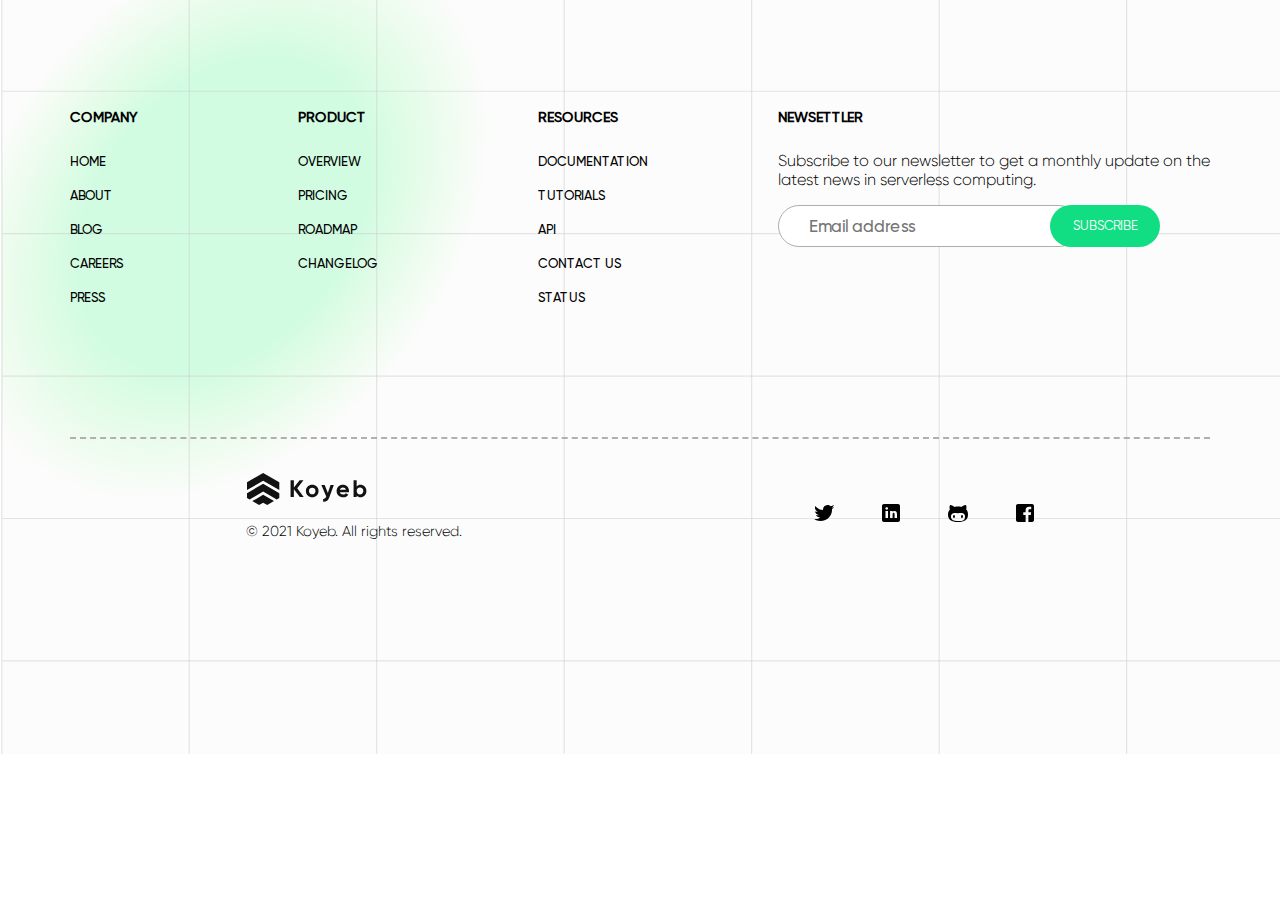
<file: index.htm>
<!DOCTYPE html>
<html lang="en">
  <head>
    <meta charset="UTF-8" />
    <meta http-equiv="X-UA-Compatible" content="IE=edge" />
    <meta name="viewport" content="width=device-width, initial-scale=1.0" />
    <link rel="stylesheet" href="styles.css" />
<link rel="shortcut icon" href="./koyeb-logo.svg" type="image/svg">
    <title>Koyeb Footer</title>
  </head>
  <body></body>
  <footer>
    <section class="footer-first-section">
      <div class="footer-first-div">
        <div class="list">
          <h1>Company</h1>
          <ul>
            <li><a href="#">Home</a></li>
            <li><a href="#">About</a></li>
            <li><a href="#">Blog</a></li>
            <li><a href="#">Careers</a></li>
            <li><a href="#">Press</a></li>
          </ul>
        </div>
        <div class="list">
          <h1>PRODUCT</h1>
          <ul>
            <li><a href="#">Overview</a></li>
            <li><a href="#"> Pricing</a></li>
            <li><a href="#">Roadmap</a></li>
            <li><a href="#">Changelog</a></li>
          </ul>
        </div>
        <div class="list">
          <h1>Resources</h1>
          <ul>
            <li><a href="#">Documentation</a></li>
            <li><a href="#">Tutorials</a></li>
            <li><a href="#">API</a></li>
            <li><a href="#">Contact us</a></li>
            <li><a href="#">Status</a></li>
          </ul>
        </div>
      </div>
      <div>
        <form class="list">
          <h1>Newsettler</h1>
          <p>
            Subscribe to our newsletter to get a monthly update on the
            <br />latest news in serverless computing.
          </p>
          <div>
            <label style="display: none" for="email">Email address</label>
            <input
              type="email"
              name="email"
              placeholder="Email address"
              required
            />
            <button>SUBSCRIBE</button>
          </div>
        </form>
      </div>
    </section>

    <section class="footer-second-section">
      <div class="footer-logo">
        <img src="./koyeb-logo.svg" alt="koyeb-logo" />
        <p>© 2021 Koyeb. All rights reserved.</p>
      </div>
     

      <div class="footer-second-section-div"> 
        <!-- twitter icon -->
        <svg
          width="20"
          height="16"
          viewBox="0 0 20 16"
          xmlns="http://www.w3.org/2000/svg"
          class="fill-current"
        >
          <title>Twitter icon</title>
          <path
            d="M20 -0.000976562C19.22 0.462023 17.655 1.09302 16.735 1.27502C16.708 1.28202 16.686 1.29102 16.66 1.29802C15.847 0.496023 14.733 -0.000976562 13.5 -0.000976562C11.015 -0.000976562 9 2.01402 9 4.49902C9 4.63002 8.989 4.87102 9 4.99902C5.647 4.99902 3.095 3.24302 1.265 0.999023C1.066 1.49902 0.979 2.28902 0.979 3.03102C0.979 4.43202 2.074 5.80802 3.779 6.66102C3.465 6.74202 3.119 6.80002 2.759 6.80002C2.178 6.80002 1.563 6.64702 1 6.18302C1 6.20002 1 6.21602 1 6.23402C1 8.19202 3.078 9.52502 4.926 9.89602C4.551 10.117 3.795 10.139 3.426 10.139C3.166 10.139 2.246 10.02 2 9.97402C2.514 11.579 4.368 12.481 6.135 12.513C4.753 13.597 3.794 13.999 0.964 13.999H0C1.788 15.145 4.065 16 6.347 16C13.777 16 18 10.337 18 4.99902C18 4.91302 17.998 4.73302 17.995 4.55202C17.995 4.53402 18 4.51702 18 4.49902C18 4.47202 17.992 4.44602 17.992 4.41902C17.989 4.28302 17.986 4.15602 17.983 4.09002C18.773 3.52002 19.458 2.80902 20 1.99902C19.275 2.32102 18.497 2.53702 17.68 2.63502C18.514 2.13502 19.699 0.943023 20 -0.000976562Z"
          ></path>
        </svg>
        <!-- linkedin icon -->
        <svg
          width="18"
          height="18"
          viewBox="0 0 18 18"
          xmlns="http://www.w3.org/2000/svg"
          class="fill-current"
        >
          <title>Linkedin icon</title>
          <path
            d="M16 0H2C0.895 0 0 0.895 0 2V16C0 17.105 0.895 18 2 18H16C17.105 18 18 17.105 18 16V2C18 0.895 17.105 0 16 0ZM6 14H3.477V7H6V14ZM4.694 5.717C3.923 5.717 3.408 5.203 3.408 4.517C3.408 3.831 3.922 3.317 4.779 3.317C5.55 3.317 6.065 3.831 6.065 4.517C6.065 5.203 5.551 5.717 4.694 5.717ZM15 14H12.558V10.174C12.558 9.116 11.907 8.872 11.663 8.872C11.419 8.872 10.605 9.035 10.605 10.174C10.605 10.337 10.605 14 10.605 14H8.082V7H10.605V7.977C10.93 7.407 11.581 7 12.802 7C14.023 7 15 7.977 15 10.174V14Z"
          ></path>
        </svg>
        <!-- github icon -->
        <svg
          width="20"
          height="17"
          viewBox="0 0 20 17"
          xmlns="http://www.w3.org/2000/svg"
          class="fill-current"
        >
          <title>GitHub icon</title>
          <path
            d="M2.0625 0C2.0625 0 1.53125 0.925781 1.53125 2.5C1.53125 3.54688 1.76562 4.125 1.9375 4.40625C0.734375 5.66016 0 7.34766 0 9.53125C0 15.125 3.52734 17 10 17C16.4727 17 20 15.125 20 9.53125C20 7.26953 19.3047 5.57422 18.1562 4.34375C18.4414 3.48828 18.7695 1.87109 17.9688 0C15.582 0 13.5703 1.83984 13.5 1.90625C12.3867 1.66016 11.2109 1.53125 10 1.53125C8.76172 1.53125 7.54297 1.6875 6.40625 1.96875C4.80859 0.378906 2.88672 0 2.0625 0ZM13.2188 8C13.8203 7.99219 14.3867 8.05469 14.875 8.21875C16.1797 8.66016 17 9.94531 17 11.375C16.9961 15.3398 14.9961 16 9.875 16C6.06641 16 2.96875 15.2852 2.96875 11.5C2.96875 10.0547 3.71875 9.22656 4.25 8.71875C5.41797 7.60156 7.25781 8.15625 9.875 8.15625C11.0625 8.15625 12.2148 8.01172 13.2188 8ZM6 10C5.44922 10 5 10.6719 5 11.5C5 12.3281 5.44922 13 6 13C6.55078 13 7 12.3281 7 11.5C7 10.6719 6.55078 10 6 10ZM14 10C13.4492 10 13 10.6719 13 11.5C13 12.3281 13.4492 13 14 13C14.5508 13 15 12.3281 15 11.5C15 10.6719 14.5508 10 14 10Z"
          ></path>
        </svg>
        <!-- facbook icon -->
        <svg
          width="18"
          height="18"
          viewBox="0 0 18 18"
          xmlns="http://www.w3.org/2000/svg"
          class="fill-current"
        >
          <title>Facebook icon</title>
          <path
            d="M16 0H2C0.895 0 0 0.895 0 2V16C0 17.105 0.895 18 2 18H9.621V11.039H7.278V8.314H9.621V6.309C9.621 3.985 11.042 2.718 13.116 2.718C13.815 2.716 14.513 2.752 15.208 2.823V5.253H13.78C12.65 5.253 12.43 5.787 12.43 6.575V8.31H15.13L14.779 11.035H12.414V18H16C17.105 18 18 17.105 18 16V2C18 0.895 17.105 0 16 0Z"
          ></path>
        </svg>
      </div>
    

    </section>
  </footer>
</html>
</file>
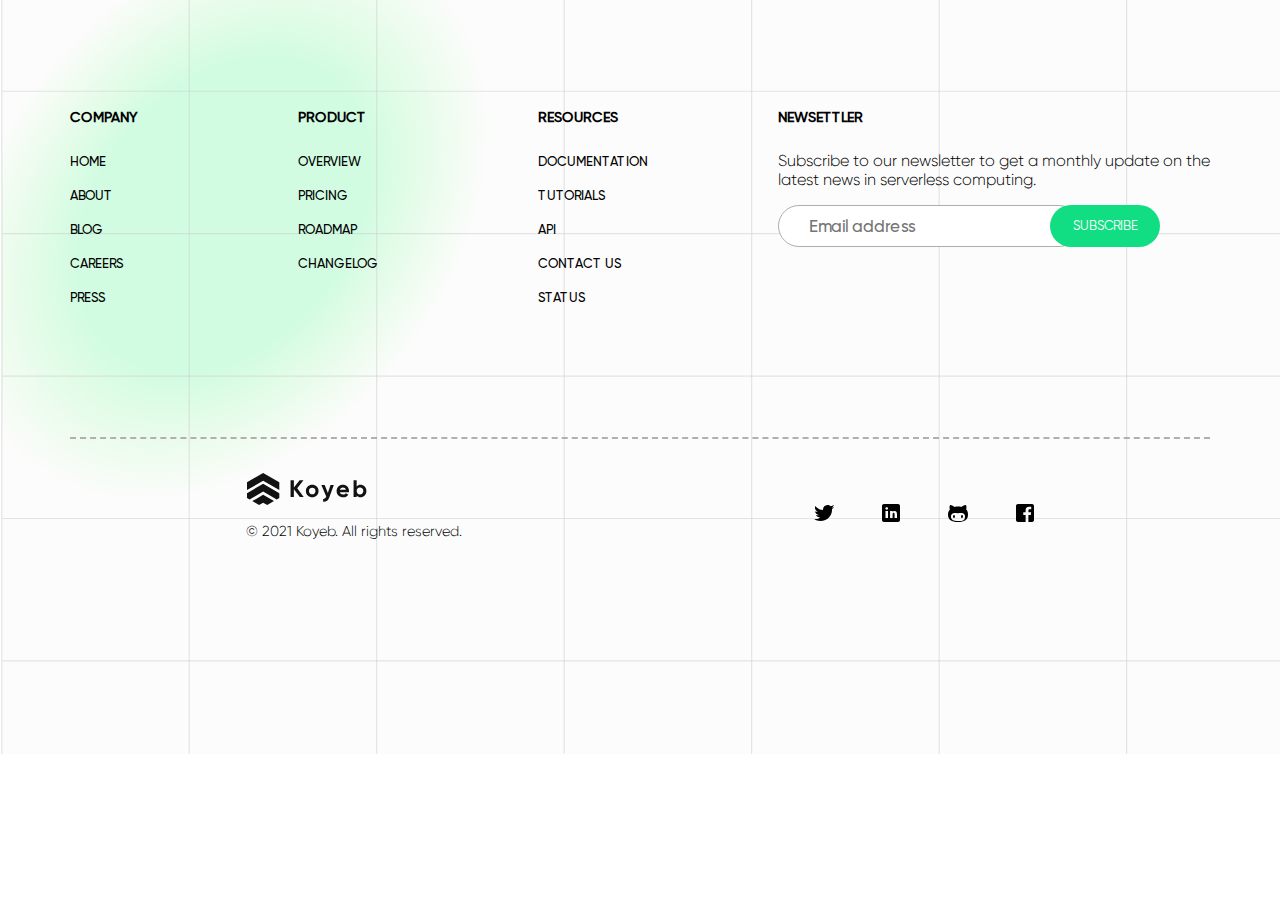
<file: footer.htm>
<!DOCTYPE html>
<html lang="en">
  <head>
    <meta charset="UTF-8" />
    <meta http-equiv="X-UA-Compatible" content="IE=edge" />
    <meta name="viewport" content="width=device-width, initial-scale=1.0" />
    <link rel="stylesheet" href="styles.css" />

    <title>Koyeb Footer</title>
  </head>
  <body></body>
  <footer>
    <section class="footer-first-section">
      <div class="footer-first-div">
        <div class="list">
          <h1>Company</h1>
          <ul>
            <li><a href="#">Home</a></li>
            <li><a href="#">About</a></li>
            <li><a href="#">Blog</a></li>
            <li><a href="#">Careers</a></li>
            <li><a href="#">Press</a></li>
          </ul>
        </div>
        <div class="list">
          <h1>PRODUCT</h1>
          <ul>
            <li><a href="#">Overview</a></li>
            <li><a href="#"> Pricing</a></li>
            <li><a href="#">Roadmap</a></li>
            <li><a href="#">Changelog</a></li>
          </ul>
        </div>
        <div class="list">
          <h1>Resources</h1>
          <ul>
            <li><a href="#">Documentation</a></li>
            <li><a href="#">Tutorials</a></li>
            <li><a href="#">API</a></li>
            <li><a href="#">Contact us</a></li>
            <li><a href="#">Status</a></li>
          </ul>
        </div>
      </div>
      <div>
        <form class="list">
          <h1>Newsettler</h1>
          <p>
            Subscribe to our newsletter to get a monthly update on the
            <br />latest news in serverless computing.
          </p>
          <div>
            <label style="display: none" for="email">Email address</label>
            <input
              type="email"
              name="email"
              placeholder="Email address"
              required
            />
            <button>SUBSCRIBE</button>
          </div>
        </form>
      </div>
    </section>

    <section class="footer-second-section">
      <div class="footer-logo">
        <img src="./koyeb-logo.svg" alt="koyeb-logo" />
        <p>© 2021 Koyeb. All rights reserved.</p>
      </div>
     

      <div class="footer-second-section-div"> 
        <!-- twitter icon -->
        <svg
          width="20"
          height="16"
          viewBox="0 0 20 16"
          xmlns="http://www.w3.org/2000/svg"
          class="fill-current"
        >
          <title>Twitter icon</title>
          <path
            d="M20 -0.000976562C19.22 0.462023 17.655 1.09302 16.735 1.27502C16.708 1.28202 16.686 1.29102 16.66 1.29802C15.847 0.496023 14.733 -0.000976562 13.5 -0.000976562C11.015 -0.000976562 9 2.01402 9 4.49902C9 4.63002 8.989 4.87102 9 4.99902C5.647 4.99902 3.095 3.24302 1.265 0.999023C1.066 1.49902 0.979 2.28902 0.979 3.03102C0.979 4.43202 2.074 5.80802 3.779 6.66102C3.465 6.74202 3.119 6.80002 2.759 6.80002C2.178 6.80002 1.563 6.64702 1 6.18302C1 6.20002 1 6.21602 1 6.23402C1 8.19202 3.078 9.52502 4.926 9.89602C4.551 10.117 3.795 10.139 3.426 10.139C3.166 10.139 2.246 10.02 2 9.97402C2.514 11.579 4.368 12.481 6.135 12.513C4.753 13.597 3.794 13.999 0.964 13.999H0C1.788 15.145 4.065 16 6.347 16C13.777 16 18 10.337 18 4.99902C18 4.91302 17.998 4.73302 17.995 4.55202C17.995 4.53402 18 4.51702 18 4.49902C18 4.47202 17.992 4.44602 17.992 4.41902C17.989 4.28302 17.986 4.15602 17.983 4.09002C18.773 3.52002 19.458 2.80902 20 1.99902C19.275 2.32102 18.497 2.53702 17.68 2.63502C18.514 2.13502 19.699 0.943023 20 -0.000976562Z"
          ></path>
        </svg>
        <!-- linkedin icon -->
        <svg
          width="18"
          height="18"
          viewBox="0 0 18 18"
          xmlns="http://www.w3.org/2000/svg"
          class="fill-current"
        >
          <title>Linkedin icon</title>
          <path
            d="M16 0H2C0.895 0 0 0.895 0 2V16C0 17.105 0.895 18 2 18H16C17.105 18 18 17.105 18 16V2C18 0.895 17.105 0 16 0ZM6 14H3.477V7H6V14ZM4.694 5.717C3.923 5.717 3.408 5.203 3.408 4.517C3.408 3.831 3.922 3.317 4.779 3.317C5.55 3.317 6.065 3.831 6.065 4.517C6.065 5.203 5.551 5.717 4.694 5.717ZM15 14H12.558V10.174C12.558 9.116 11.907 8.872 11.663 8.872C11.419 8.872 10.605 9.035 10.605 10.174C10.605 10.337 10.605 14 10.605 14H8.082V7H10.605V7.977C10.93 7.407 11.581 7 12.802 7C14.023 7 15 7.977 15 10.174V14Z"
          ></path>
        </svg>
        <!-- github icon -->
        <svg
          width="20"
          height="17"
          viewBox="0 0 20 17"
          xmlns="http://www.w3.org/2000/svg"
          class="fill-current"
        >
          <title>GitHub icon</title>
          <path
            d="M2.0625 0C2.0625 0 1.53125 0.925781 1.53125 2.5C1.53125 3.54688 1.76562 4.125 1.9375 4.40625C0.734375 5.66016 0 7.34766 0 9.53125C0 15.125 3.52734 17 10 17C16.4727 17 20 15.125 20 9.53125C20 7.26953 19.3047 5.57422 18.1562 4.34375C18.4414 3.48828 18.7695 1.87109 17.9688 0C15.582 0 13.5703 1.83984 13.5 1.90625C12.3867 1.66016 11.2109 1.53125 10 1.53125C8.76172 1.53125 7.54297 1.6875 6.40625 1.96875C4.80859 0.378906 2.88672 0 2.0625 0ZM13.2188 8C13.8203 7.99219 14.3867 8.05469 14.875 8.21875C16.1797 8.66016 17 9.94531 17 11.375C16.9961 15.3398 14.9961 16 9.875 16C6.06641 16 2.96875 15.2852 2.96875 11.5C2.96875 10.0547 3.71875 9.22656 4.25 8.71875C5.41797 7.60156 7.25781 8.15625 9.875 8.15625C11.0625 8.15625 12.2148 8.01172 13.2188 8ZM6 10C5.44922 10 5 10.6719 5 11.5C5 12.3281 5.44922 13 6 13C6.55078 13 7 12.3281 7 11.5C7 10.6719 6.55078 10 6 10ZM14 10C13.4492 10 13 10.6719 13 11.5C13 12.3281 13.4492 13 14 13C14.5508 13 15 12.3281 15 11.5C15 10.6719 14.5508 10 14 10Z"
          ></path>
        </svg>
        <!-- facbook icon -->
        <svg
          width="18"
          height="18"
          viewBox="0 0 18 18"
          xmlns="http://www.w3.org/2000/svg"
          class="fill-current"
        >
          <title>Facebook icon</title>
          <path
            d="M16 0H2C0.895 0 0 0.895 0 2V16C0 17.105 0.895 18 2 18H9.621V11.039H7.278V8.314H9.621V6.309C9.621 3.985 11.042 2.718 13.116 2.718C13.815 2.716 14.513 2.752 15.208 2.823V5.253H13.78C12.65 5.253 12.43 5.787 12.43 6.575V8.31H15.13L14.779 11.035H12.414V18H16C17.105 18 18 17.105 18 16V2C18 0.895 17.105 0 16 0Z"
          ></path>
        </svg>
      </div>
    

    </section>
  </footer>
</html>
</file>
<file: styles.css>
@font-face {
  font-family: gilroy-bold;
  src: url(./fonts/gilroy-bold.otf);
}

@font-face {
  font-family: gilroy-light;
  src: url(./fonts/gilroy-light.otf);
}
@font-face {
  font-family: gilroy-medium;
  src: url(.//fonts/Gilroy-Medium.woff2);
}
@font-face {
  font-family: gilroy-regular;
  src: url(./fonts/Gilroy-Regular.woff2);
}
@font-face {
  font-family: gilroy-semibold;
  src: url(./fonts/Gilroy-SemiBold.woff2);
}

body,
html {
  font-family: "gilroy-light";
  text-transform: uppercase;
  padding: 0;
  margin: 0;
  display: flex;
  flex-direction: column;
}

footer {
  background-image: url("./footer-bg.svg");
  background-repeat: no-repeat;
  background-size: cover;
  object-fit: cover;

}

/* footer-first section */

.footer-first-section {
    display: flex;
    flex-direction: row;
    flex-wrap: wrap;
    justify-content: space-between;
    padding: 100px 70px;
}
  


.footer-first-div {
  display: flex;
  flex-wrap: wrap;
  flex-direction: row;
  gap: 10rem;
}

h1 {
  font-size: 14px !important;
  font-family: "gilroy-medium" !important;
}

ul {
  list-style-type: none;
  font-family: "gilroy-medium" !important;
  padding: 0;
}

a {
  text-decoration: none;
  color: rgb(0, 0, 0);
  font-size: 13px;
}

li {
  padding-bottom: 15px;
}

.list {
  display: flex;
  flex-direction: column;
}

form > p {
  font-size: 1rem;
  text-transform: none;
}

form > div {
  display: flex;
  flex-direction: row;
  flex-wrap: wrap;
  border-collapse: collapse;
  align-items: center;
}

form > div > input {
  font-family: gilroy-medium;
  font-size: 17px;
  border: 1px solid rgb(175, 173, 173);
  border-radius: 50px;
  padding: 10px 30px;
  width: 240px;
}

button {
  background-color: rgb(17, 222, 130);
  color: rgb(255, 255, 255);
  font-family: gilroy-Regular;
  font-size: 13px;
  border: none;
  border-radius: 50px;
  width: 110px;
  height: 42px;
  margin-left: -30px;
}
/* footer-first section end */






/* footer-second section */
.footer-second-section {
  display: flex;
  flex-direction: row;
  flex-wrap: wrap;
  justify-content: space-around;
  text-transform: none;
  padding: 34px 0px 200px 0px;
  border-top: 2px dashed rgb(179, 175, 175);
  margin: 0 70px;
}

.footer-second-section-div {
  display: flex;
  flex-direction: row;
  align-items: center;
  gap: 3rem;
}

.footer-logo > p {
    font-size: 0.9rem;
    min-width: 215px;
}

















@media screen and (max-width: 768px) {
  .footer-first-section {
    padding: 50px 50px;
  }
  .footer-first-div {
    flex-direction: column;
    gap: 0;
  }
  .footer-first-div > div {
    margin-bottom: 50px;
  }

  form > div {
    gap: 5px;
    display: flex;
    justify-content: center;
  }

  form > div > input {
    width: 75%;
    text-align: center;
  }
  button {
    height: 35px;
    margin-left: 0;
  }
  .footer-logo {
    display: flex;
    flex-direction: column;
    align-items: center;
  }
  .footer-second-section {
    gap: 2rem;
    padding: 30px 50px;
  }
  
}
</file>
